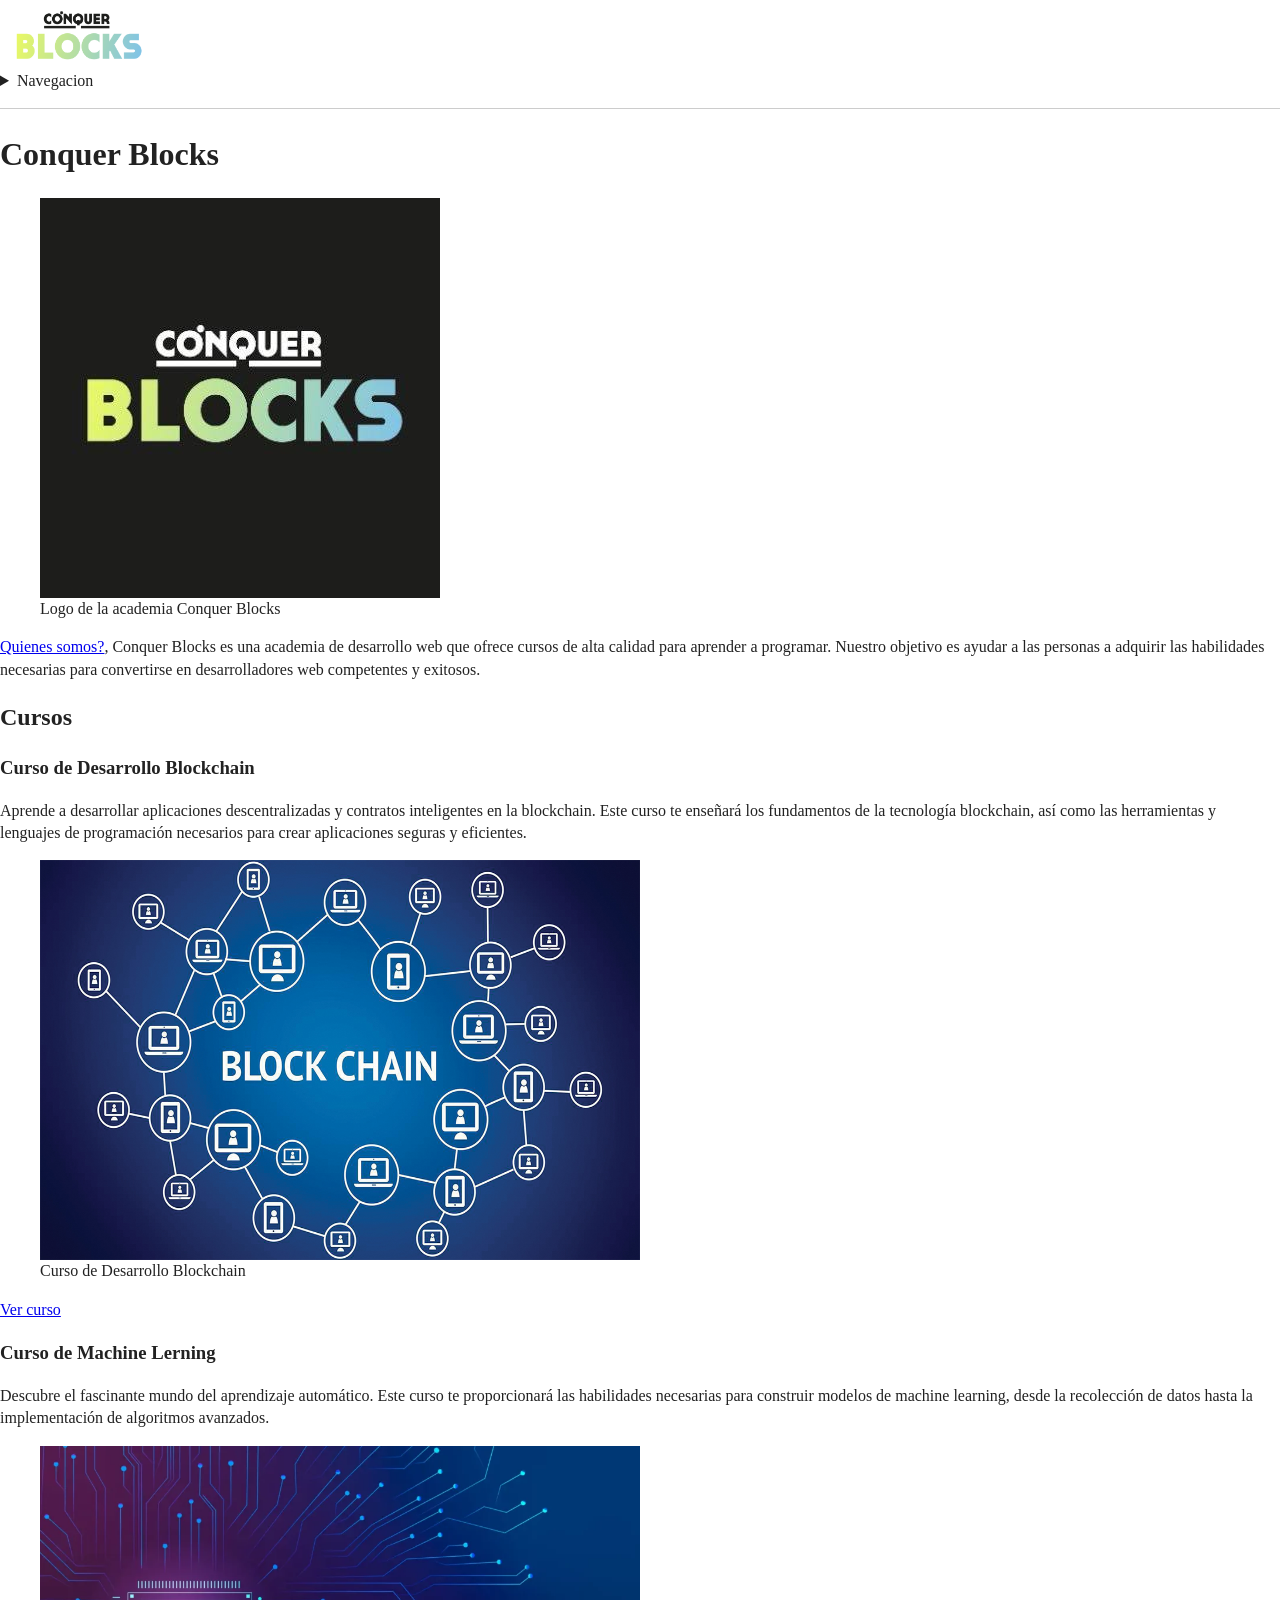
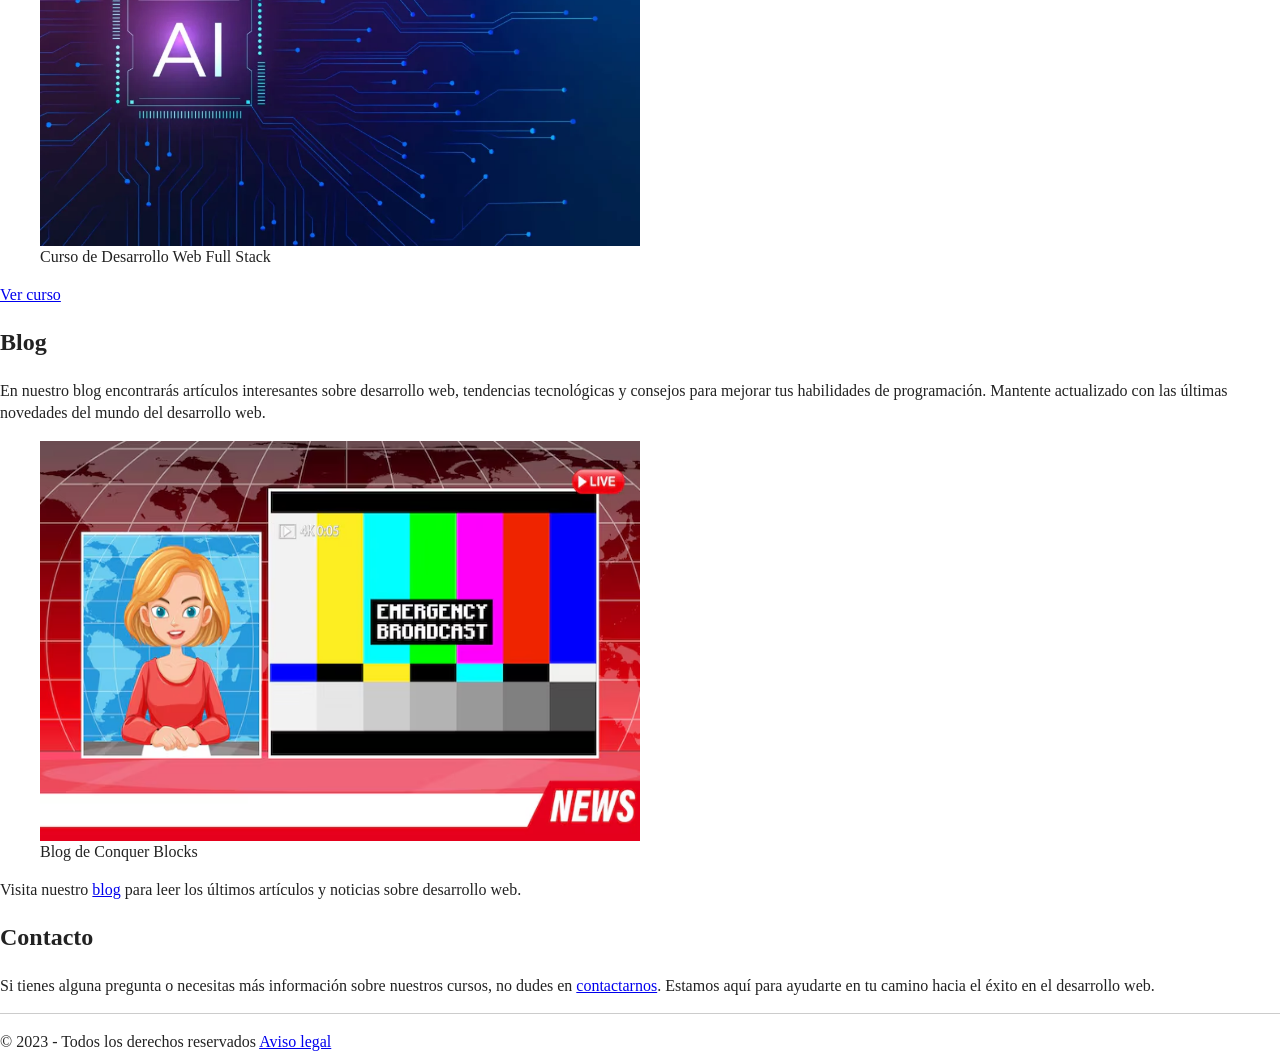
<file: index.html>
<!doctype html>
<html class="no-js" lang="">

<head>
  <meta charset="utf-8">
  <title>Home de Conquer Blocks Academy</title>
  <meta name="description" content="Este es el home de la academia Conquer Blocks, donde ofrecemos cursos de desarrollo web.">
  <meta name="viewport" content="width=device-width, initial-scale=1">

  <meta property="og:title" content="">
  <meta property="og:type" content="">
  <meta property="og:url" content="">
  <meta property="og:image" content="">

  <link rel="icon" href="/favicon.ico" sizes="any">
  <link rel="icon" href="/icon.svg" type="image/svg+xml">
  <link rel="apple-touch-icon" href="icon.png">

  <link rel="stylesheet" href="css/normalize.css">
  <link rel="stylesheet" href="css/style.css">

  <link rel="manifest" href="site.webmanifest">
  <meta name="theme-color" content="#fafafa">
</head>

<body>
    <header>
      <img src="img/logo_conquer_blocks.png" alt="logo conquer de blocks" width="150" height="70">
        <nav>
          <details>
            <summary>Navegacion</summary>
          
            <a href="">Home</a> |
            <a href="quienes_somos.html">Quienes Somos</a> |
            <a href="cursos.html">Cursos</a> |
            <a href="blog.html">Blog</a> |
            <a href="registro.html">Registro</a> |
            <a href="login.html">Login</a> |
            <a href="contacto.html">Contacto</a> |

        </nav>
      </details>
      <hr />
    </header>
    
    <main>
      <h1>Conquer Blocks</h1>
      <figure>
        <picture>
          <source srcset="img/conquer_blocks.jpeg" type="image/jpeg">
          <img src="img/conquer_blocks.jpeg" alt="imagen que representa a la academia de conquer blocks" >
        </picture>
        <figcaption>
          Logo de la academia Conquer Blocks
        </figcaption>
      </figure>
      <p><a href="quienes_somos.html">Quienes somos?</a>, Conquer Blocks es una academia de desarrollo web que ofrece cursos de alta calidad para aprender a programar. Nuestro objetivo es ayudar a las personas a adquirir las habilidades necesarias para convertirse en desarrolladores web competentes y exitosos.</p>
      <h2>Cursos</h2>
      <article>
        <h3>Curso de Desarrollo Blockchain</h3>
        <p>Aprende a desarrollar aplicaciones descentralizadas y contratos inteligentes en la blockchain. Este curso te enseñará los fundamentos de la tecnología blockchain, así como las herramientas y lenguajes de programación necesarios para crear aplicaciones seguras y eficientes.</p>
        <figure>
            <picture>
                <source srcset="img/Blockchain1.webp" type="image/webp">
                <img src="img/Blockchain1.webp" alt="Curso de Desarrollo Blockchain" width="600" height="400">
            </picture>
            <figcaption>Curso de Desarrollo Blockchain</figcaption>
        </figure>
        <a href="cursos/desarrollo_blockchain.html">Ver curso</a>
      </article>
      <article>
        <h3>Curso de Machine Lerning</h3>
        <p>Descubre el fascinante mundo del aprendizaje automático. Este curso te proporcionará las habilidades necesarias para construir modelos de machine learning, desde la recolección de datos hasta la implementación de algoritmos avanzados.</p>
        <figure>
            <picture>
                <source srcset="img/AI-1-1024x683.webp" type="image/webp">
                <img src="img/AI-1-1024x683.webp" alt="Curso de Machine Lerning" width="600" height="400">
            </picture>
            <figcaption>Curso de Desarrollo Web Full Stack</figcaption>
        </figure>
        <a href="/cursos/machine_lerning.html">Ver curso</a>
      </article>

      <section>

        <h2>Blog</h2>
        <p>En nuestro blog encontrarás artículos interesantes sobre desarrollo web, tendencias tecnológicas y consejos para mejorar tus habilidades de programación. Mantente actualizado con las últimas novedades del mundo del desarrollo web.</p>
        <figure>
          <picture>
            <source srcset="img/transmision-noticias-animadas-pantalla-alerta-emergencia_1308-180382.webp" type="image/webp">
            <img src="img/transmision-noticias-animadas-pantalla-alerta-emergencia_1308-180382.webp" alt="Blog de Conquer Blocks" width="600" height="400">
          </picture>
          <figcaption>Blog de Conquer Blocks</figcaption>
        </figure>
        <p>Visita nuestro <a href="blog.html">blog</a> para leer los últimos artículos y noticias sobre desarrollo web.</p>
      
      </section>
      
      <section>

        <h2>Contacto</h2>
        <p>Si tienes alguna pregunta o necesitas más información sobre nuestros cursos, no dudes en <a href="contacto.html">contactarnos</a>. Estamos aquí para ayudarte en tu camino hacia el éxito en el desarrollo web.</p>

      </section>
    </main>

    <footer>
      <hr>
      © 2023 - Todos los derechos reservados <a href="aviso-legal.html">Aviso legal</a>
    </footer>
  
</body>

</html>
</file>
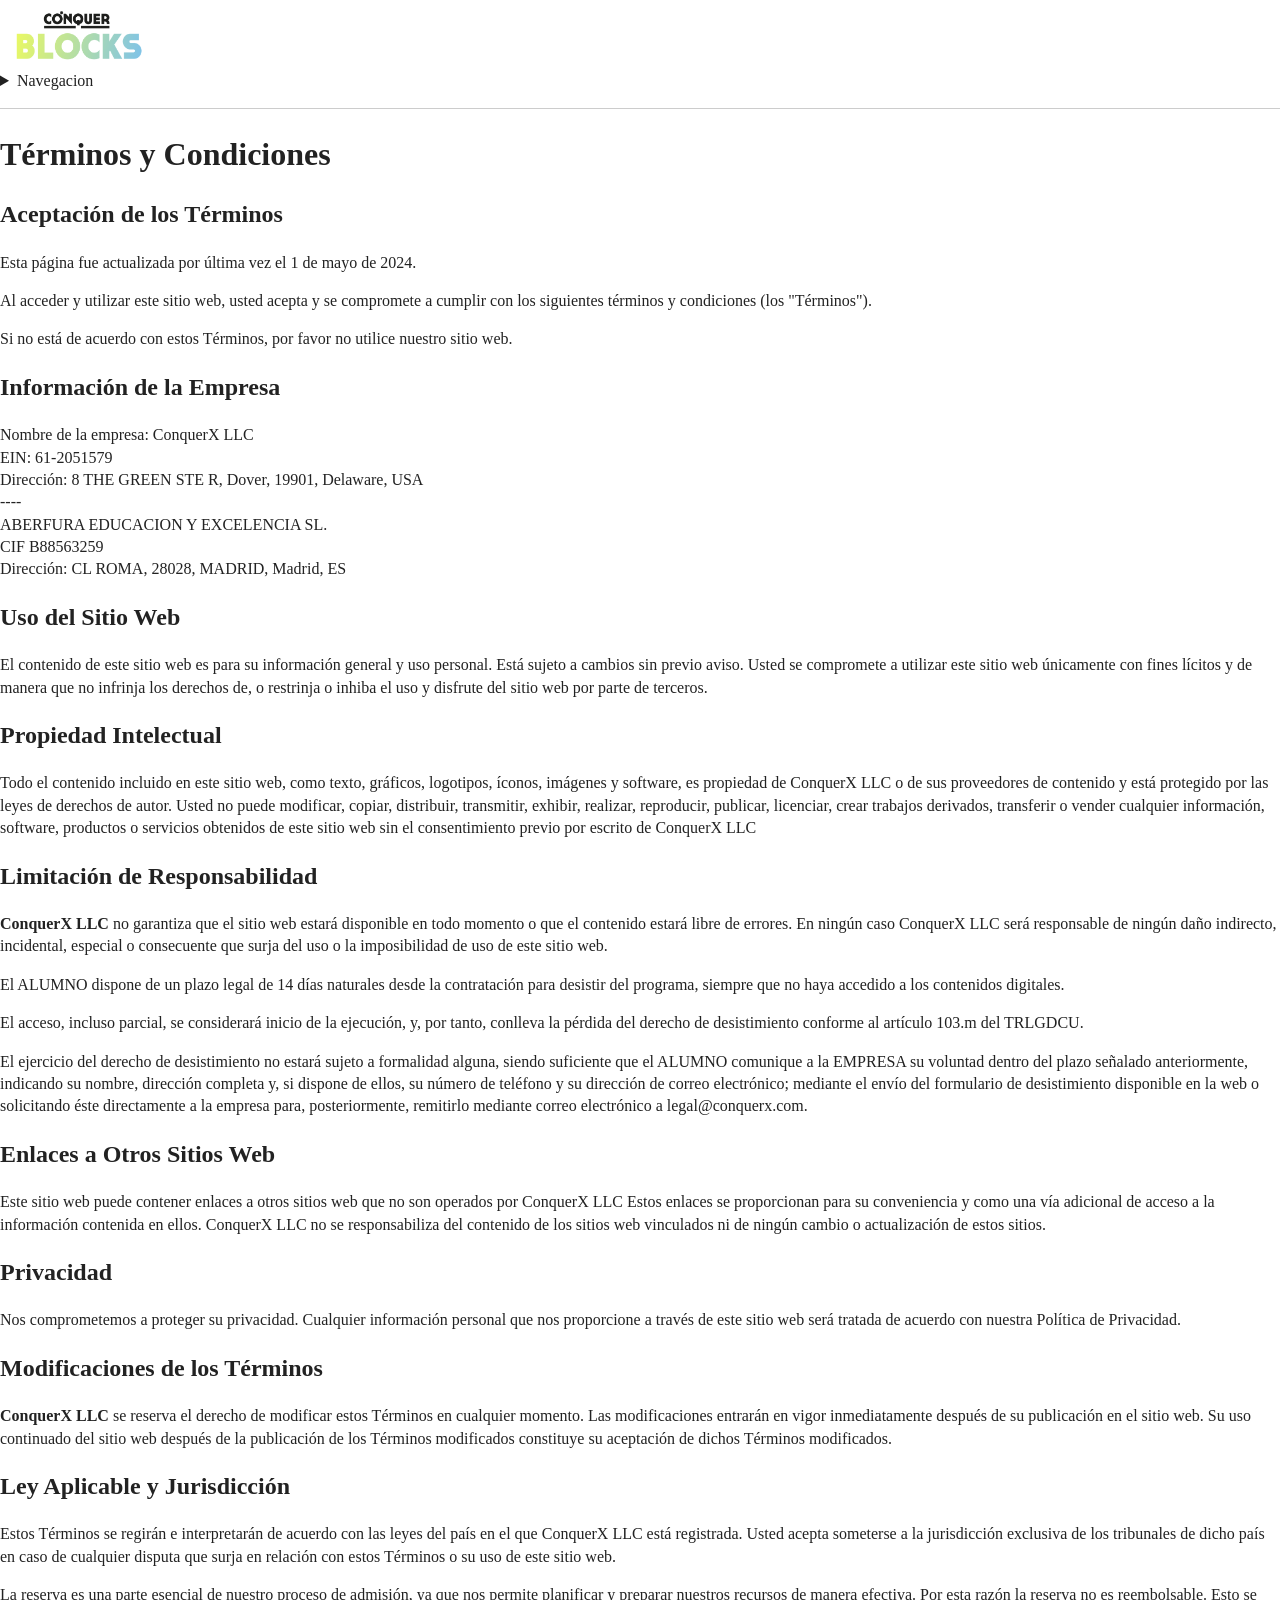
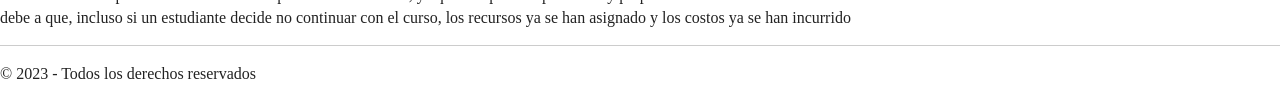
<file: aviso-legal.html>
<!doctype html>
<html class="no-js" lang="">
    
    <head>
        <meta charset="utf-8">
  <title>Home de Conquer Blocks Academy</title>
  <meta name="description" content="Este es el home de la academia Conquer Blocks, donde ofrecemos cursos de desarrollo web.">
  <meta name="viewport" content="width=device-width, initial-scale=1">
  
  <meta property="og:title" content="">
  <meta property="og:type" content="">
  <meta property="og:url" content="">
  <meta property="og:image" content="">
  
  <link rel="icon" href="/favicon.ico" sizes="any">
  <link rel="icon" href="/icon.svg" type="image/svg+xml">
  <link rel="apple-touch-icon" href="icon.png">
  
  <link rel="stylesheet" href="css/normalize.css">
  <link rel="stylesheet" href="css/style.css">
  
  <link rel="manifest" href="site.webmanifest">
  <meta name="theme-color" content="#fafafa">
</head>

<body>
    <header>
        <img src="img/logo_conquer_blocks.png" alt="logo conquer de blocks" width="150" height="70">
        <nav>
          <details>
            <summary>Navegacion</summary>
          
            <a href="index.html">Home</a> |
            <a href="quienes_somos.html">Quienes Somos</a> |
            <a href="cursos.html">Cursos</a> |
            <a href="blog.html">Blog</a> |
            <a href="registro.html">Registro</a> |
            <a href="login.html">Login</a> |
            <a href="contacto.html">Contacto</a> |
            
        </nav>
      </details>
      <hr />
    </header>
    
    <main>
        <h1>Términos y Condiciones</h1>

        <section>
            <h2>Aceptación de los Términos</h2>
            
            <p>Esta página fue actualizada por última vez el 1 de mayo de 2024.</p>
            <p>Al acceder y utilizar este sitio web, usted acepta y se compromete a cumplir con los siguientes términos y condiciones (los "Términos").</p>
            <p>Si no está de acuerdo con estos Términos, por favor no utilice nuestro sitio web.</p>
        </section>

        <section>
            <h2>Información de la Empresa</h2>
            <p>
                Nombre de la empresa:
                ConquerX LLC <br>
                EIN: 61-2051579 <br>
                Dirección: 8 THE GREEN STE R, Dover, 19901, Delaware, USA <br>
                ---- <br>
                ABERFURA EDUCACION Y EXCELENCIA SL. <br>
                CIF B88563259 <br>
                Dirección:  CL ROMA, 28028, MADRID, Madrid, ES <br>
            </p>
        </section>
        
        <section>
            <h2>Uso del Sitio Web</h2>
            
            <p>El contenido de este sitio web es para su información general y uso personal. Está sujeto a cambios sin previo aviso. Usted se compromete a utilizar este sitio web únicamente con fines lícitos y de manera que no infrinja los derechos de, o restrinja o inhiba el uso y disfrute del sitio web por parte de terceros.</p>
        </section>
        <section>
            <h2>Propiedad Intelectual</h2>
            
            <p>Todo el contenido incluido en este sitio web, como texto, gráficos, logotipos, íconos, imágenes y software, es propiedad de ConquerX LLC o de sus proveedores de contenido y está protegido por las leyes de derechos de autor. Usted no puede modificar, copiar, distribuir, transmitir, exhibir, realizar, reproducir, publicar, licenciar, crear trabajos derivados, transferir o vender cualquier información, software, productos o servicios obtenidos de este sitio web sin el consentimiento previo por escrito de ConquerX LLC</p>    
        </section>

        <section>
            <h2>Limitación de Responsabilidad</h2>
            
            <strong>ConquerX LLC</strong> no garantiza que el sitio web estará disponible en todo momento o que el contenido estará libre de errores. En ningún caso ConquerX LLC será responsable de ningún daño indirecto, incidental, especial o consecuente que surja del uso o la imposibilidad de uso de este sitio web.
            
            <p>El ALUMNO dispone de un plazo legal de 14 días naturales desde la contratación para desistir del programa, siempre que no haya accedido a los contenidos digitales.</p>
            <p>El acceso, incluso parcial, se considerará inicio de la ejecución, y, por tanto, conlleva la pérdida del derecho de desistimiento conforme al artículo 103.m del TRLGDCU.</p>
            <p>El ejercicio del derecho de desistimiento no estará sujeto a formalidad alguna, siendo suficiente que el ALUMNO comunique a la EMPRESA su voluntad dentro del plazo señalado anteriormente, indicando su nombre, dirección completa y, si dispone de ellos, su número de teléfono y su dirección de correo electrónico; mediante el envío del formulario de desistimiento disponible en la web o solicitando éste directamente a la empresa para, posteriormente, remitirlo mediante correo electrónico a legal@conquerx.com.</p>    
        </section>

        <section>
            <h2>Enlaces a Otros Sitios Web</h2>
            <p>Este sitio web puede contener enlaces a otros sitios web que no son operados por ConquerX LLC  Estos enlaces se proporcionan para su conveniencia y como una vía adicional de acceso a la información contenida en ellos. ConquerX LLC no se responsabiliza del contenido de los sitios web vinculados ni de ningún cambio o actualización de estos sitios.</p>
        </section>
        
        <section>
            <h2>Privacidad</h2>
            <p>Nos comprometemos a proteger su privacidad. Cualquier información personal que nos proporcione a través de este sitio web será tratada de acuerdo con nuestra Política de Privacidad.</p>
        </section>
        
        <section>
            <h2>Modificaciones de los Términos</h2>
            <p><strong>ConquerX LLC</strong> se reserva el derecho de modificar estos Términos en cualquier momento. Las modificaciones entrarán en vigor inmediatamente después de su publicación en el sitio web. Su uso continuado del sitio web después de la publicación de los Términos modificados constituye su aceptación de dichos Términos modificados.</p>
        </section>

        <section>
            <h2>Ley Aplicable y Jurisdicción</h2>
            <p>Estos Términos se regirán e interpretarán de acuerdo con las leyes del país en el que ConquerX LLC está registrada. Usted acepta someterse a la jurisdicción exclusiva de los tribunales de dicho país en caso de cualquier disputa que surja en relación con estos Términos o su uso de este sitio web.</p>
            <p> La reserva es una parte esencial de nuestro proceso de admisión, ya que nos permite planificar y preparar nuestros recursos de manera efectiva. Por esta razón la reserva no es reembolsable. Esto se debe a que, incluso si un estudiante decide no continuar con el curso, los recursos ya se han asignado y los costos ya se han incurrido</p>
        </section>
    </main>
    
    <footer>
      <hr>
      © 2023 - Todos los derechos reservados
    </footer>
  
</body>

</html>
</file>
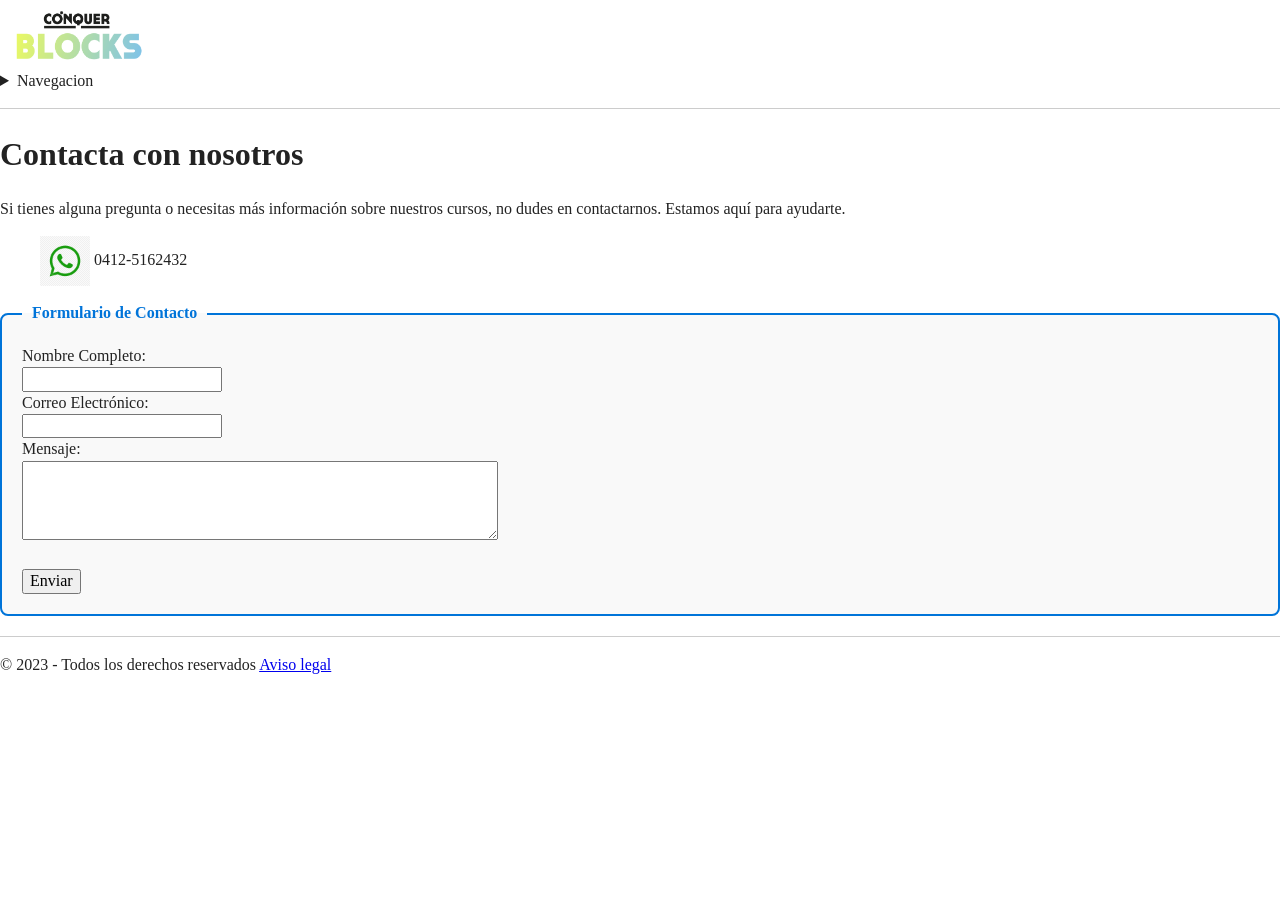
<file: contacto.html>
<!doctype html>
<html class="no-js" lang="">

<head>
  <meta charset="utf-8">
  <title>Contactanos</title>
  <meta name="description" content="Contacta con Conquer Blocks Academy para más información sobre nuestros cursos de desarrollo web.">
  <meta name="viewport" content="width=device-width, initial-scale=1">

  <meta property="og:title" content="">
  <meta property="og:type" content="">
  <meta property="og:url" content="">
  <meta property="og:image" content="">

  <link rel="icon" href="/favicon.ico" sizes="any">
  <link rel="icon" href="/icon.svg" type="image/svg+xml">
  <link rel="apple-touch-icon" href="icon.png">

  <link rel="stylesheet" href="css/normalize.css">
  <link rel="stylesheet" href="css/style.css">

  <link rel="manifest" href="site.webmanifest">
  <meta name="theme-color" content="#fafafa">
</head>

<body>
    <header>
      <img src="img/logo_conquer_blocks.png" alt="logo conquer de blocks" width="150" height="70">
        <nav>
          <details>
            <summary>Navegacion</summary>
          
            <a href="index.html">Home</a> |
            <a href="quienes_somos.html">Quienes Somos</a> |
            <a href="cursos.html">Cursos</a> |
            <a href="blog.html">Blog</a> |
            <a href="registro.html">Registro</a> |
            <a href="login.html">Login</a> |
            <a href="">Contacto</a> |

        </nav>
      </details>
      <hr />
    </header>
    
    <main>
      <h1>Contacta con nosotros</h1>
      <p>Si tienes alguna pregunta o necesitas más información sobre nuestros cursos, no dudes en contactarnos. Estamos aquí para ayudarte.</p>
      <figure>
          <picture>
            <source srcset="img/imagen_whatsapp.jpg" type="image/webp">
            <img src="img/imagen_whatsapp.jpg" alt="Icono de Whatsapp" width="50" height="50">
          </picture>
          0412-5162432
      </figure>

      <form action="" method="post">
        <fieldset>
          <legend>Formulario de Contacto</legend>
          <label for="nombre">Nombre Completo:</label><br>
          <input type="text" id="nombre" name="nombre" required>
          <br>
          <label for="email">Correo Electrónico:</label><br>
          <input type="email" id="email" name="email" required>
          <br>
          <label for="mensaje">Mensaje:</label><br>
          <textarea id="mensaje" name="mensaje" rows="4" cols="50" required></textarea>
          <br><br>
          <button type="submit">Enviar</button>
        </fieldset>
      </form>
    </main>

    <footer>
      <hr>
      © 2023 - Todos los derechos reservados <a href="aviso-legal.html">Aviso legal</a>
    </footer>
  
</body>

</html>
</file>
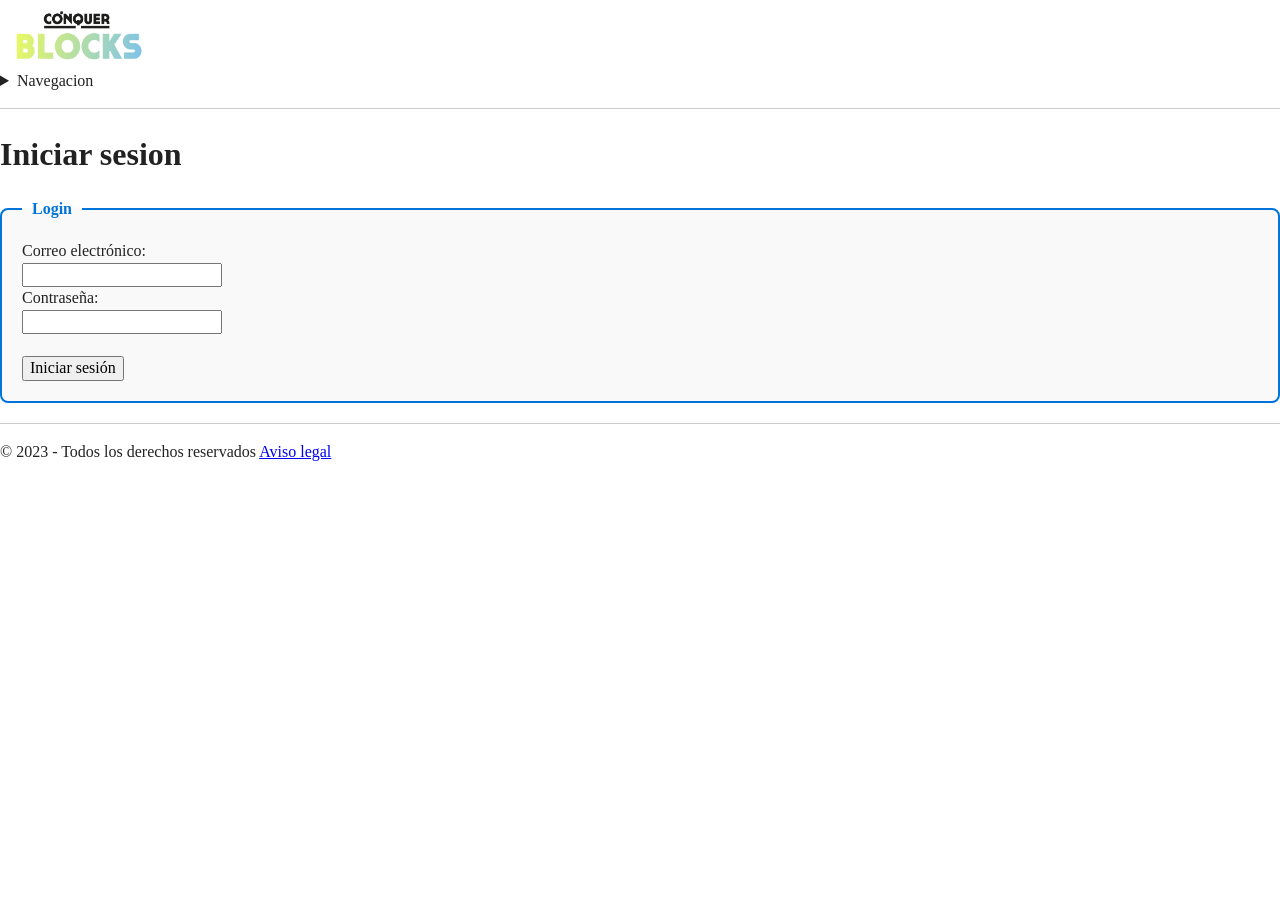
<file: login.html>
<!doctype html>
<html class="no-js" lang="">

<head>
  <meta charset="utf-8">
  <title>Login de Conquer Blocks Academy</title>
  <meta name="description" content="Inicia sesión en Conquer Blocks, la academia de desarrollo web.">
  <meta name="viewport" content="width=device-width, initial-scale=1">

  <meta property="og:title" content="">
  <meta property="og:type" content="">
  <meta property="og:url" content="">
  <meta property="og:image" content="">

  <link rel="icon" href="/favicon.ico" sizes="any">
  <link rel="icon" href="/icon.svg" type="image/svg+xml">
  <link rel="apple-touch-icon" href="icon.png">

  <link rel="stylesheet" href="css/normalize.css">
  <link rel="stylesheet" href="css/style.css">

  <link rel="manifest" href="site.webmanifest">
  <meta name="theme-color" content="#fafafa">
</head>

<body>
    <header>
      <img src="img/logo_conquer_blocks.png" alt="logo conquer de blocks" width="150" height="70">
        <nav>
          <details>
            <summary>Navegacion</summary>
          
            <a href="index.html">Home</a> |
            <a href="quienes_somos.html">Quienes Somos</a> |
            <a href="cursos.html">Cursos</a> |
            <a href="blog.html">Blog</a> |
            <a href="registro.html">Registro</a> |
            <a href="">Login</a> |
            <a href="contacto.html">Contacto</a> |

        </nav>
      </details>
      <hr />
    </header>
    
    <main>
      <h1>Iniciar sesion</h1>
      <form action="login.php" method="post">
        <fieldset>
          <legend>Login</legend>
          <label for="email">Correo electrónico:</label><br>
          <input type="email" id="email" name="email" required>
          <br>
          <label for="password">Contraseña:</label><br>
          <input type="password" id="password" name="password" required>
          <br><br>
          <button type="submit">Iniciar sesión</button>
        </fieldset>
      </form>
    </main>

    <footer>
  <hr>
  © 2023 - Todos los derechos reservados <a href="aviso-legal.html">Aviso legal</a>
    </footer>
  
</body>

</html>
</file>
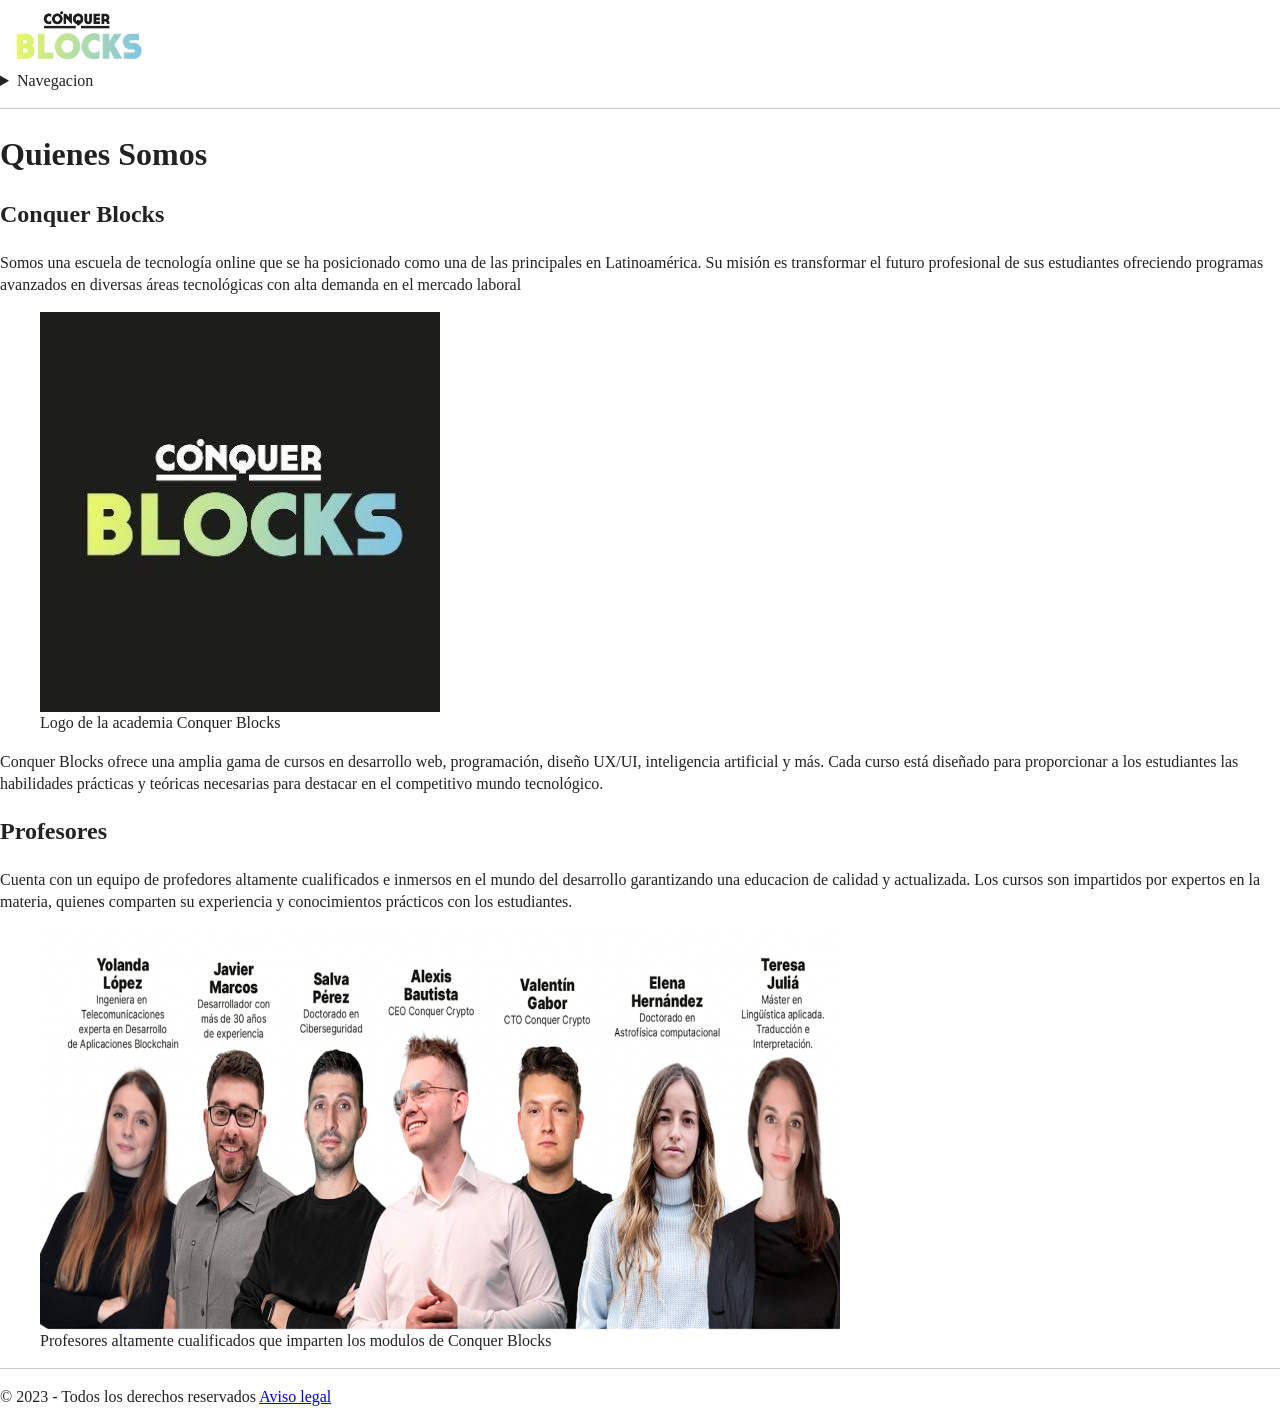
<file: quienes_somos.html>
<!doctype html>
<html class="no-js" lang="">

<head>
  <meta charset="utf-8">
  <title>Quienes somos</title>
  <meta name="description" content="">
  <meta name="viewport" content="width=device-width, initial-scale=1">

  <meta property="og:title" content="">
  <meta property="og:type" content="">
  <meta property="og:url" content="">
  <meta property="og:image" content="">

  <link rel="icon" href="/favicon.ico" sizes="any">
  <link rel="icon" href="/icon.svg" type="image/svg+xml">
  <link rel="apple-touch-icon" href="icon.png">

  <link rel="stylesheet" href="css/normalize.css">
  <link rel="stylesheet" href="css/style.css">

  <link rel="manifest" href="site.webmanifest">
  <meta name="theme-color" content="#fafafa">
</head>

<body>
    <header>
        <img src="img/logo_conquer_blocks.png" alt="logo conquer de blocks" width="150" height="70">
        <nav>
          <details>
            <summary>Navegacion</summary>
          
            <a href="index.html">Home</a> |
            <a href="">Quienes Somos</a> |
            <a href="cursos.html">Cursos</a> |
            <a href="blog.html">Blog</a> |
            <a href="registro.html">Registro</a> |
            <a href="login.html">Login</a> |
            <a href="contacto.html">Contacto</a> |

        </nav>
      </details>
      <hr/>
    </header>
    <main>
        <h1>Quienes Somos</h1>
        <section>
            <h2>Conquer Blocks</h2>
            <p>
                Somos una escuela de tecnología online que se ha posicionado como una de las principales en Latinoamérica.
                Su misión es transformar el futuro profesional de sus estudiantes ofreciendo programas avanzados en diversas
                áreas tecnológicas con alta demanda en el mercado laboral
            </p>
            <figure>
                <picture>
                    <source srcset="img/conquer_blocks.jpeg" type="image/jpeg">
                    <img src="img/conquer_blocks.jpeg" alt="imagen que representa a la academia de conquer blocks" >
                </picture>
                <figcaption>
                Logo de la academia Conquer Blocks
                </figcaption>
            </figure>
            <p>
                Conquer Blocks ofrece una amplia gama de cursos en desarrollo web, programación, diseño UX/UI, inteligencia
                artificial y más. Cada curso está diseñado para proporcionar a los estudiantes las habilidades prácticas y
                teóricas necesarias para destacar en el competitivo mundo tecnológico.
            </p>
        </section>
        <section>

            <h2>Profesores</h2>
            <p>
                Cuenta con un equipo de profedores altamente cualificados e inmersos en el mundo del desarrollo garantizando una 
                educacion de calidad y actualizada. Los cursos son impartidos por expertos en la materia, quienes comparten su
                experiencia y conocimientos prácticos con los estudiantes.
            </p>
            <figure>
                <picture>
                    <source srcset="img/profesores_conquer_blocks.jpeg" type="image/jpeg">
                    <img src="img/profesores_conquer_blocks.jpeg" alt="Profesores altamente cualificados que imparten los modulos de Conquer Blocks" width="800" height="400">
                </picture>
                <figcaption>
                    Profesores altamente cualificados que imparten los modulos de Conquer Blocks
                </figcaption>
            </figure>
    
        </section>
    </main>
    <footer>
    <hr>
    © 2023 - Todos los derechos reservados <a href="aviso-legal.html">Aviso legal</a>
    </footer>
</body>
</html>
</file>
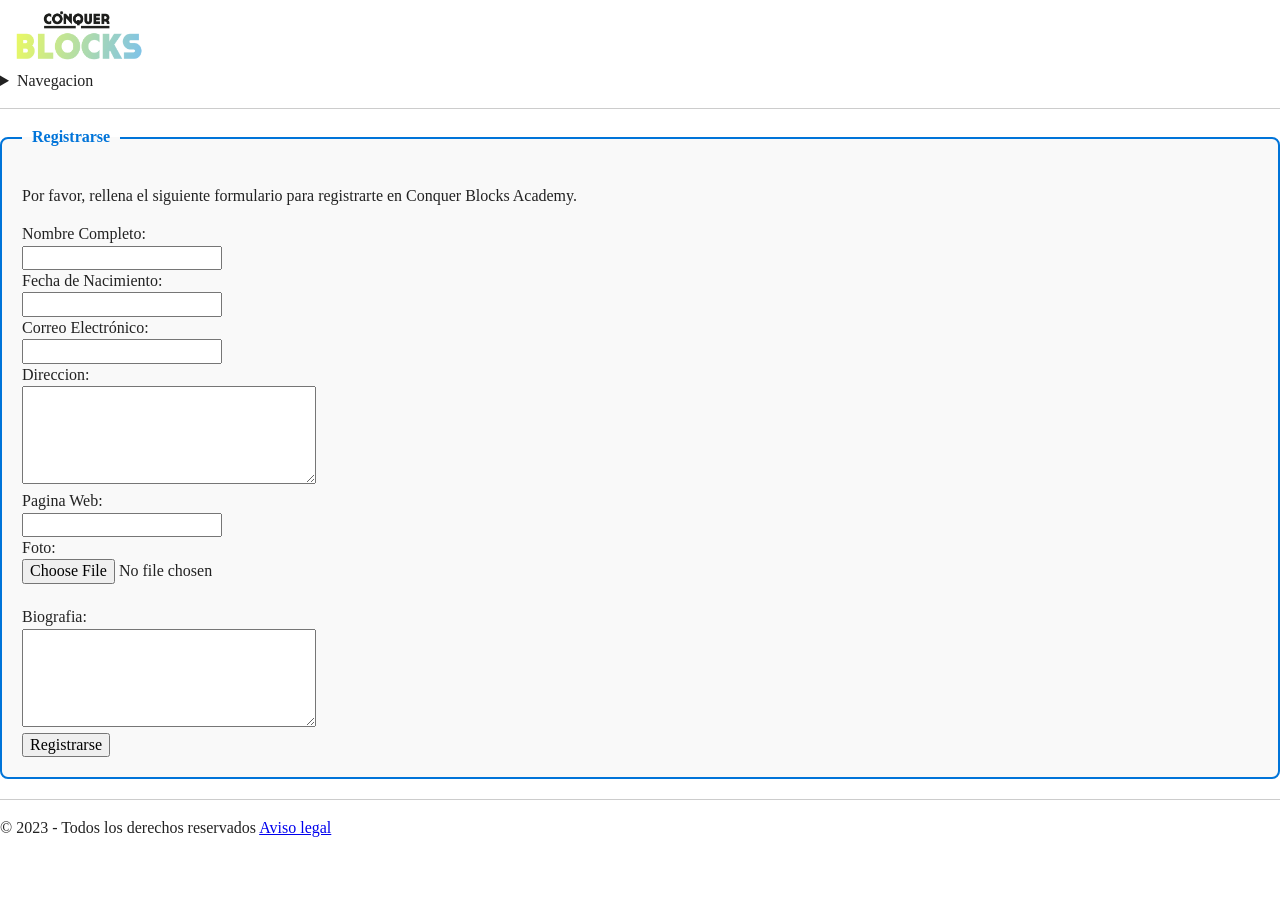
<file: registro.html>
<!doctype html>
<html class="no-js" lang="">

<head>
  <meta charset="utf-8">
  <title>Pestaña de Registro</title>
  <meta name="description" content="Registro en Conquer Blocks Academy para acceder a cursos de desarrollo web.">
  <meta name="viewport" content="width=device-width, initial-scale=1">

  <meta property="og:title" content="">
  <meta property="og:type" content="">
  <meta property="og:url" content="">
  <meta property="og:image" content="">

  <link rel="icon" href="/favicon.ico" sizes="any">
  <link rel="icon" href="/icon.svg" type="image/svg+xml">
  <link rel="apple-touch-icon" href="icon.png">

  <link rel="stylesheet" href="css/normalize.css">
  <link rel="stylesheet" href="css/style.css">

  <link rel="manifest" href="site.webmanifest">
  <meta name="theme-color" content="#fafafa">
</head>

<body>
    <header>
      <img src="img/logo_conquer_blocks.png" alt="logo conquer de blocks" width="150" height="70">
        <nav>
          <details>
            <summary>Navegacion</summary>
          
            <a href="index.html">Home</a> |
            <a href="quienes_somos.html">Quienes Somos</a> |
            <a href="cursos.html">Cursos</a> |
            <a href="blog.html">Blog</a> |
            <a href="">Registro</a> |
            <a href="login.html">Login</a> |
            <a href="contacto.html">Contacto</a> |

        </nav>
      </details>
      <hr />
    </header>
    
    <main>
        <form action="/ruta" method="post">
            <fieldset>
                <legend>Registrarse</legend>
                <p>Por favor, rellena el siguiente formulario para registrarte en Conquer Blocks Academy.</p>
                <label for="nombre">Nombre Completo:</label><br>
                <input type="text" id="nombre" name="nombre" required>
                <br>
                <label for="nacimiento">Fecha de Nacimiento:</label><br>
                <input type="text" id="nacimiento" name="nacimiento" required>
                <br>
                <label for="email">Correo Electrónico:</label><br>
                <input type="email" id="email" name="email" required>
                <br>
                <label for="direccion">Direccion:</label><br>
                <textarea name="direccion" id="direccion" required cols="30" rows="5"></textarea>
                <br>
                <label for="pagina_web">Pagina Web:</label><br>
                <input type="url" id="pagina_web" name="pagina_web" required>
                <br>
                <label for="foto">Foto:</label><br>
                <input type="file" id="foto" name="foto" required>
                <br><br>
                <label for="biografia">Biografia:</label><br>
                <textarea name="biografia" id="biografia" required cols="30" rows="5"></textarea>
                <br>
                <button type="submit">Registrarse</button>
            </fieldset>
        </form>
    </main>

    <footer>
  <hr>
  © 2023 - Todos los derechos reservados <a href="aviso-legal.html">Aviso legal</a>
    </footer>
  
</body>

</html>
</file>
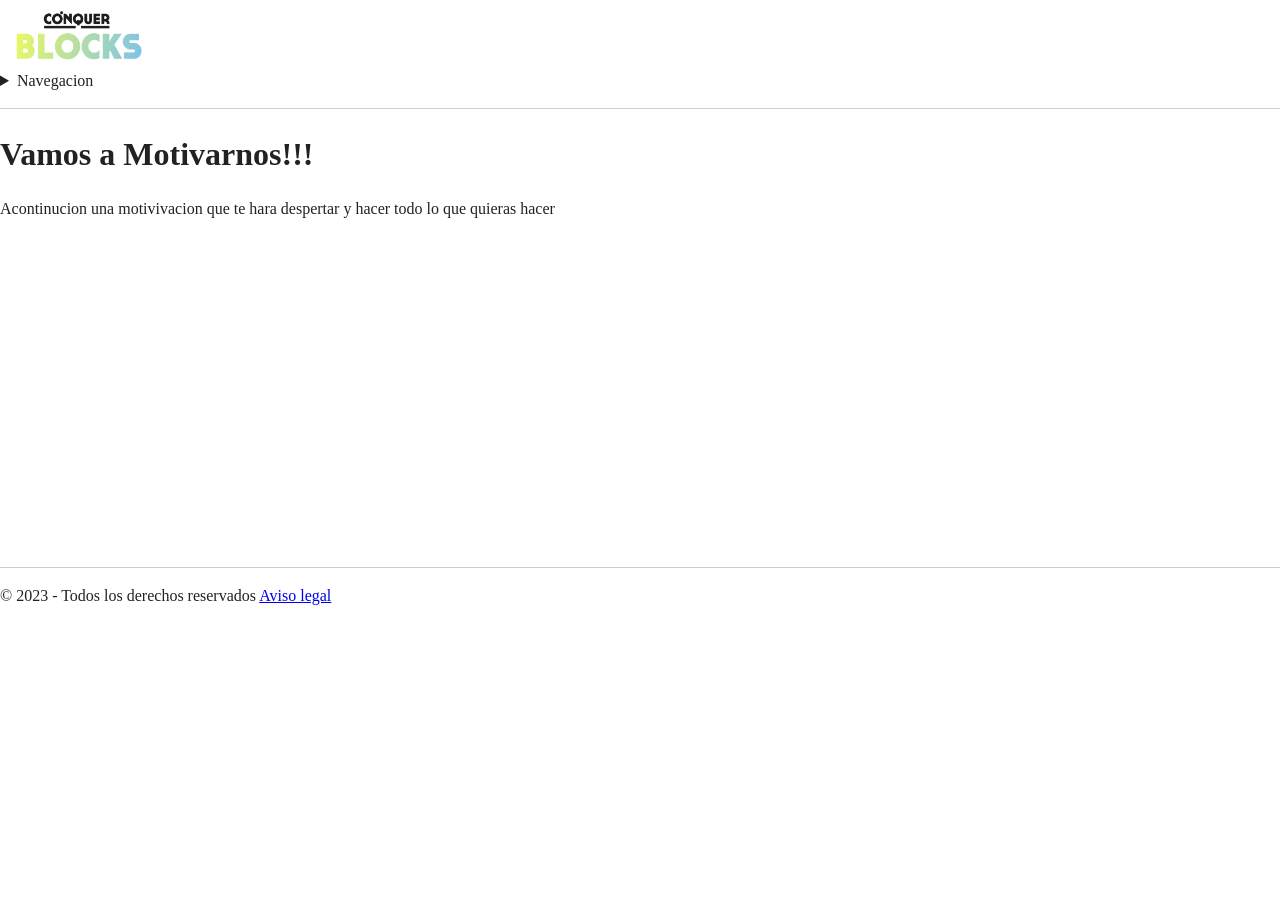
<file: blog/noticia1.html>
<!doctype html>
<html class="no-js" lang="">

<head>
  <meta charset="utf-8">
  <title>Blog de Conquer Blocks Academy</title>
  <meta name="description" content="Este es el blog de Conquer Bocks Academy">
  <meta name="viewport" content="width=device-width, initial-scale=1">

  <meta property="og:title" content="">
  <meta property="og:type" content="">
  <meta property="og:url" content="">
  <meta property="og:image" content="">

  <link rel="icon" href="../favicon.ico" sizes="any">
  <link rel="icon" href="../icon.svg" type="image/svg+xml">
  <link rel="apple-touch-icon" href="../icon.png">

  <link rel="stylesheet" href="../css/normalize.css">
  <link rel="stylesheet" href="../css/style.css">

  <link rel="manifest" href="site.webmanifest">
  <meta name="theme-color" content="#fafafa">
</head>
<body>
  <header>
    <img src="/img/logo_conquer_blocks.png" alt="logo conquer de blocks" width="150" height="70">
      <nav>
        <details>
          <summary>Navegacion</summary>
        
          <a href="../index.html">Home</a> |
          <a href="../quienes_somos.html">Quienes Somos</a> |
          <a href="../cursos.html">Cursos</a> |
          <a href="../blog.html">Blog</a> |
          <a href="../registro.html">Registro</a> |
          <a href="../login.html">Login</a> |
          <a href="../contacto.html">Contacto</a> |

      </nav>
    </details>
    <hr />
  </header>
  <main>

    <h1>Vamos a Motivarnos!!!</h1>
    <p>Acontinucion una motivivacion que te hara despertar y hacer todo lo que quieras hacer</p>
    <iframe width="560" height="315" src="https://www.youtube.com/embed/AvpQmdm1rhU?si=w2IWUJveHpjxkT-v" title="YouTube video player" frameborder="0" allow="accelerometer; autoplay; clipboard-write; encrypted-media; gyroscope; picture-in-picture" allowfullscreen></iframe>
  </main>
  <footer>
  <hr>
  © 2023 - Todos los derechos reservados <a href="https://www.conquerblocks.com/terminos-y-condiciones">Aviso legal</a>
  </footer>
</body>
</html>
</file>
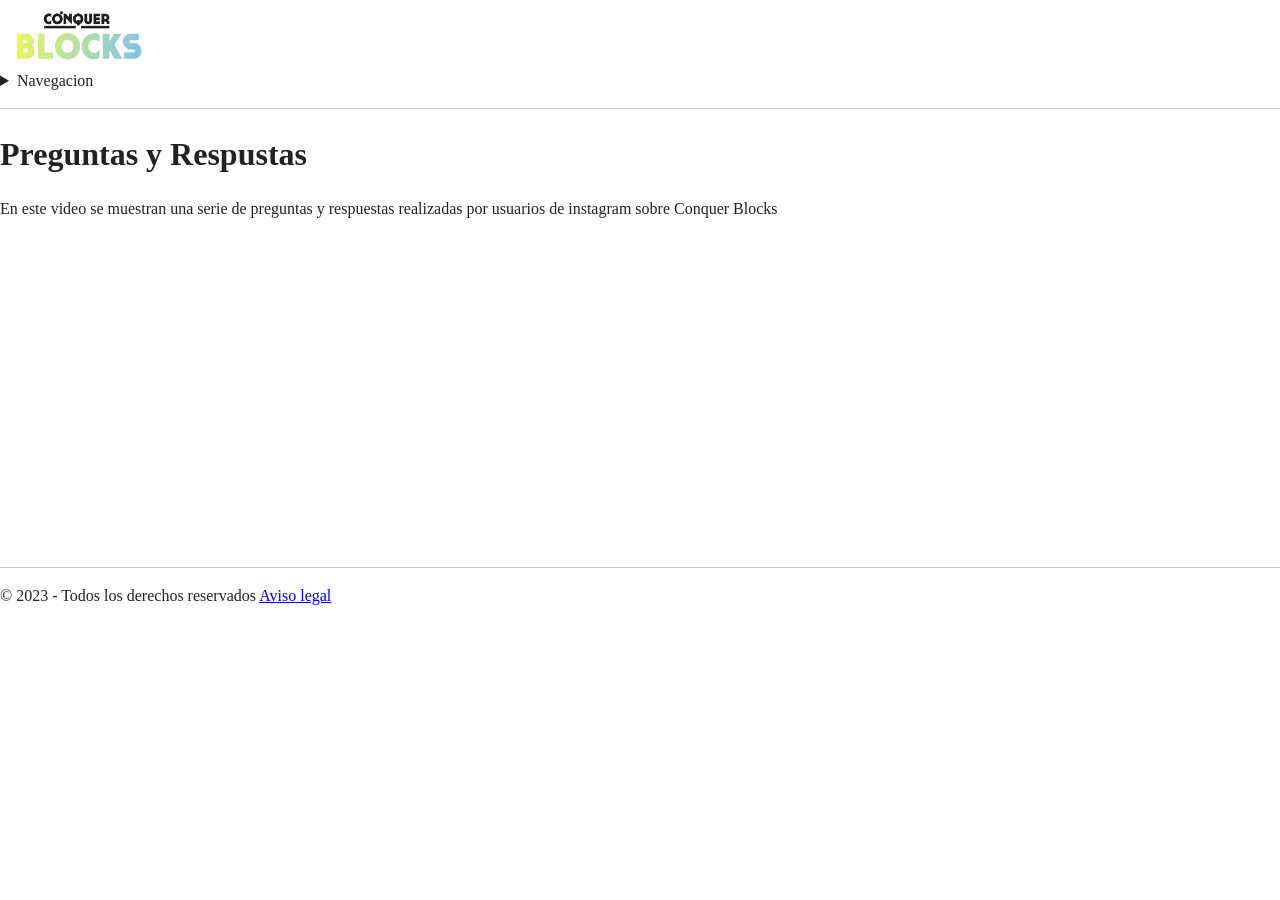
<file: blog/noticia2.html>
<!doctype html>
<html class="no-js" lang="">
  <meta charset="utf-8">
  <title>Blog de Conquer Blocks Academy</title>
  <meta name="description" content="Este es el blog de Conquer Bocks Academy">
  <meta name="viewport" content="width=device-width, initial-scale=1">

  <meta property="og:title" content="">
  <meta property="og:type" content="">
  <meta property="og:url" content="">
  <meta property="og:image" content="">

  <link rel="icon" href="../favicon.ico" sizes="any">
  <link rel="icon" href="../icon.svg" type="image/svg+xml">
  <link rel="apple-touch-icon" href="../icon.png">

  <link rel="stylesheet" href="../css/normalize.css">
  <link rel="stylesheet" href="../css/style.css">

  <link rel="manifest" href="site.webmanifest">
  <meta name="theme-color" content="#fafafa">
</head>
<body>
    <header>
        <img src="/img/logo_conquer_blocks.png" alt="logo conquer de blocks" width="150" height="70">
          <nav>
            <details>
              <summary>Navegacion</summary>
            
              <a href="../index.html">Home</a> |
              <a href="../quienes_somos.html">Quienes Somos</a> |
              <a href="../cursos.html">Cursos</a> |
              <a href="../blog.html">Blog</a> |
              <a href="../registro.html">Registro</a> |
              <a href="../login.html">Login</a> |
              <a href="../contacto.html">Contacto</a> |
              
          </nav>
        </details>
        <hr />
    </header>
    <main>
        <h1>Preguntas y Respustas</h1>
        <p>En este video se muestran una serie de preguntas y respuestas realizadas por usuarios de instagram sobre Conquer Blocks</p>
        <iframe width="560" height="315" src="https://www.youtube-nocookie.com/embed/ObfW6_Fj31E?si=rzOpNdp0kJeut0wx" title="YouTube video player" frameborder="0" allow="accelerometer; autoplay; clipboard-write; encrypted-media; gyroscope; picture-in-picture; web-share" referrerpolicy="strict-origin-when-cross-origin" allowfullscreen></iframe> 
    </main>
    <footer>
  <hr>
  © 2023 - Todos los derechos reservados <a href="https://www.conquerblocks.com/terminos-y-condiciones">Aviso legal</a>
    </footer>
</body>
</html>
</file>
<file: css/style.css>
/*! HTML5 Boilerplate v8.0.0 | MIT License | https://html5boilerplate.com/ */

/* main.css 3.0.0 | MIT License | https://github.com/h5bp/main.css#readme */
/*
 * What follows is the result of much research on cross-browser styling.
 * Credit left inline and big thanks to Nicolas Gallagher, Jonathan Neal,
 * Kroc Camen, and the H5BP dev community and team.
 */

/* ==========================================================================
   Base styles: opinionated defaults
   ========================================================================== */

html {
  color: #222;
  font-size: 1em;
  line-height: 1.4;
}

/*
 * Remove text-shadow in selection highlight:
 * https://twitter.com/miketaylr/status/12228805301
 *
 * Customize the background color to match your design.
 */

::-moz-selection {
  background: #b3d4fc;
  text-shadow: none;
}

::selection {
  background: #b3d4fc;
  text-shadow: none;
}

/*
 * A better looking default horizontal rule
 */

hr {
  display: block;
  height: 1px;
  border: 0;
  border-top: 1px solid #ccc;
  margin: 1em 0;
  padding: 0;
}

/*
 * Remove the gap between audio, canvas, iframes,
 * images, videos and the bottom of their containers:
 * https://github.com/h5bp/html5-boilerplate/issues/440
 */

audio,
canvas,
iframe,
img,
svg,
video {
  vertical-align: middle;
}

/*
 * Remove default fieldset styles.
 */

fieldset {
  border: 0;
  margin: 0;
  padding: 0;
}

/*
 * Allow only vertical resizing of textareas.
 */

textarea {
  resize: vertical;
}

/* ==========================================================================
   Author's custom styles
   ========================================================================== */
/* Estilos personalizados para fieldset y legend */
fieldset {
  border: 2px solid #0074D9;
  padding: 20px;
  margin-bottom: 20px;
  border-radius: 8px;
  background: #f9f9f9;
}

legend {
  font-weight: bold;
  color: #0074D9;
  padding: 0 10px;
}
/* ==========================================================================
   Helper classes
   ========================================================================== */

/*
 * Hide visually and from screen readers
 */

.hidden,
[hidden] {
  display: none !important;
}

/*
 * Hide only visually, but have it available for screen readers:
 * https://snook.ca/archives/html_and_css/hiding-content-for-accessibility
 *
 * 1. For long content, line feeds are not interpreted as spaces and small width
 *    causes content to wrap 1 word per line:
 *    https://medium.com/@jessebeach/beware-smushed-off-screen-accessible-text-5952a4c2cbfe
 */

.visually-hidden {
  border: 0;
  clip: rect(0, 0, 0, 0);
  height: 1px;
  margin: -1px;
  overflow: hidden;
  padding: 0;
  position: absolute;
  white-space: nowrap;
  width: 1px;
  /* 1 */
}

/*
 * Extends the .visually-hidden class to allow the element
 * to be focusable when navigated to via the keyboard:
 * https://www.drupal.org/node/897638
 */

.visually-hidden.focusable:active,
.visually-hidden.focusable:focus {
  clip: auto;
  height: auto;
  margin: 0;
  overflow: visible;
  position: static;
  white-space: inherit;
  width: auto;
}

/*
 * Hide visually and from screen readers, but maintain layout
 */

.invisible {
  visibility: hidden;
}

/*
 * Clearfix: contain floats
 *
 * The use of `table` rather than `block` is only necessary if using
 * `::before` to contain the top-margins of child elements.
 */

.clearfix::before,
.clearfix::after {
  content: "";
  display: table;
}

.clearfix::after {
  clear: both;
}

/* ==========================================================================
   EXAMPLE Media Queries for Responsive Design.
   These examples override the primary ('mobile first') styles.
   Modify as content requires.
   ========================================================================== */

@media only screen and (min-width: 35em) {
  /* Style adjustments for viewports that meet the condition */
}

@media print,
  (-webkit-min-device-pixel-ratio: 1.25),
  (min-resolution: 1.25dppx),
  (min-resolution: 120dpi) {
  /* Style adjustments for high resolution devices */
}

/* ==========================================================================
   Print styles.
   Inlined to avoid the additional HTTP request:
   https://www.phpied.com/delay-loading-your-print-css/
   ========================================================================== */

@media print {
  *,
  *::before,
  *::after {
    background: #fff !important;
    color: #000 !important;
    /* Black prints faster */
    box-shadow: none !important;
    text-shadow: none !important;
  }

  a,
  a:visited {
    text-decoration: underline;
  }

  a[href]::after {
    content: " (" attr(href) ")";
  }

  abbr[title]::after {
    content: " (" attr(title) ")";
  }

  /*
   * Don't show links that are fragment identifiers,
   * or use the `javascript:` pseudo protocol
   */
  a[href^="#"]::after,
  a[href^="javascript:"]::after {
    content: "";
  }

  pre {
    white-space: pre-wrap !important;
  }

  pre,
  blockquote {
    border: 1px solid #999;
    page-break-inside: avoid;
  }

  tr,
  img {
    page-break-inside: avoid;
  }

  p,
  h2,
  h3 {
    orphans: 3;
    widows: 3;
  }

  h2,
  h3 {
    page-break-after: avoid;
  }
}
</file>
